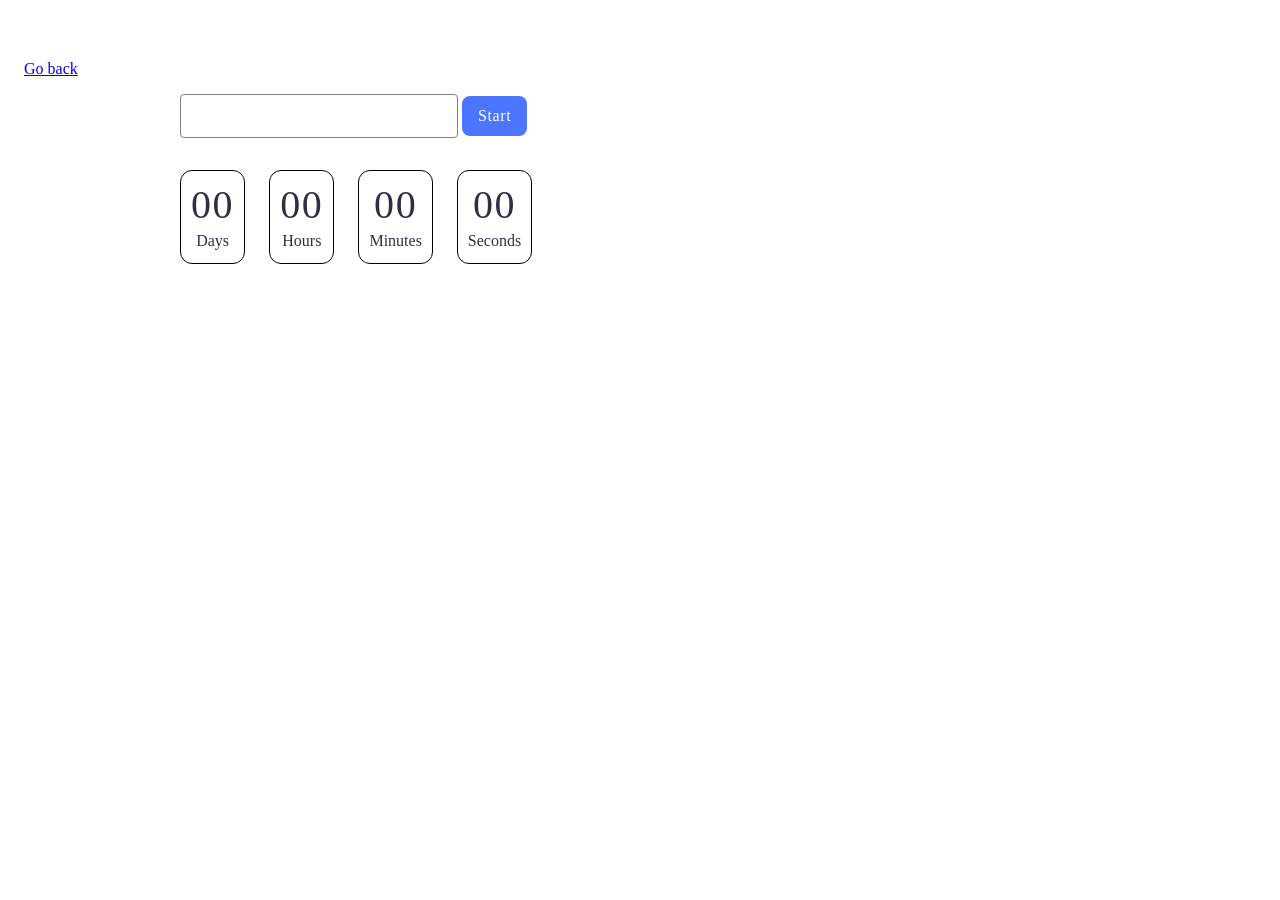
<file: src/1-timer.html>
<!DOCTYPE html>
<html lang="en">
  <head>
    <meta charset="UTF-8" />
    <meta name="viewport" content="width=device-width, initial-scale=1.0" />
    <title>Timer</title>
    <link rel="stylesheet" href="./css/1-timer.css" />
  </head>
  <body>
    <p><a href="./index.html">Go back</a></p>

    <input type="text" id="datetime-picker" />
    <button type="button" data-start>Start</button>

    <div class="timer">
      <div class="field">
        <span class="value" data-days>00</span>
        <span class="label">Days</span>
      </div>
      <div class="field">
        <span class="value" data-hours>00</span>
        <span class="label">Hours</span>
      </div>
      <div class="field">
        <span class="value" data-minutes>00</span>
        <span class="label">Minutes</span>
      </div>
      <div class="field">
        <span class="value" data-seconds>00</span>
        <span class="label">Seconds</span>
      </div>
    </div>

    <script type="module" src="./js/1-timer.js"></script>
  </body>
</html>
</file>
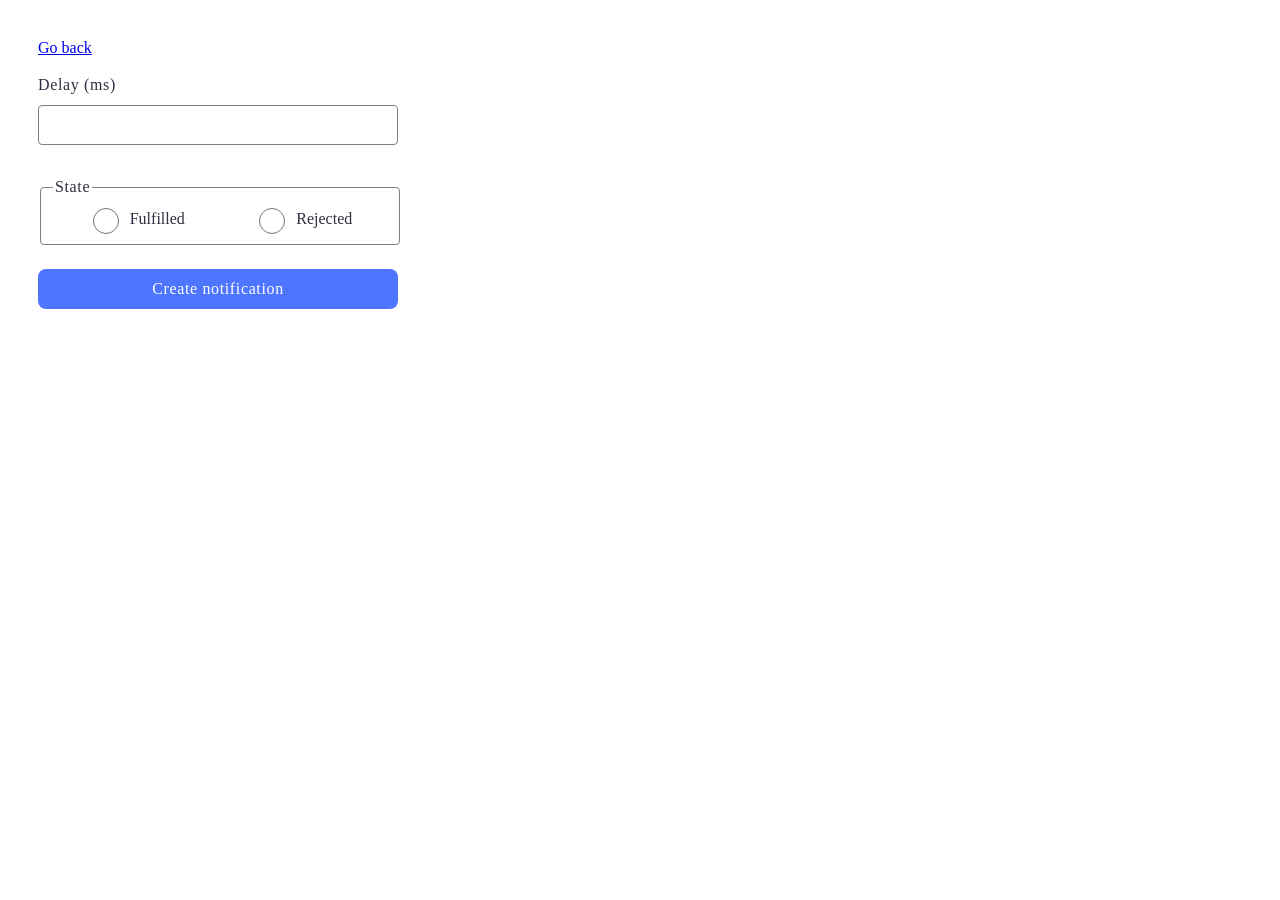
<file: src/2-snackbar.html>
<!DOCTYPE html>
<html lang="en">
  <head>
    <meta charset="UTF-8" />
    <meta name="viewport" content="width=device-width, initial-scale=1.0" />
    <title>Snackbar</title>
    <link rel="stylesheet" href="./css/2-snackbar.css" />
  </head>
  <body>
    <p><a href="./index.html">Go back</a></p>

    <form class="form">
      <label>
        Delay (ms)
        <input type="number" name="delay" required />
      </label>

      <fieldset>
        <legend>State</legend>
        <label>
          <input type="radio" name="state" value="fulfilled" required />
          Fulfilled
        </label>
        <label>
          <input type="radio" name="state" value="rejected" required />
          Rejected
        </label>
      </fieldset>

      <button type="submit">Create notification</button>
    </form>

    <script type="module" src="./js/2-snackbar.js"></script>
  </body>
</html>
</file>
<file: src/css/1-timer.css>
body {
  padding-top: 36px;
  padding-left: 16px;
}

#datetime-picker {
  margin-left: 156px;
  width: 272px;
  height: 40px;
  border-radius: 4px;
  border: 1px solid #808080;
  background: #fff;
  transition: border 250ms cubic-bezier(0.075, 0.82, 0.165, 1);
}

#datetime-picker:hover {
  border: 1px solid #000;
}

#datetime-picker:active {
  border: 1px solid #4e75ff;
}

#datetime-picker:disabled {
  background-color: #cfcfcf;
}

button[data-start] {
  padding: 8px 16px;
  border-radius: 8px;
  background: #4e75ff;
  border: none;
  cursor: pointer;

  color: #fff;
  font-family: Montserrat;
  font-size: 16px;
  font-style: normal;
  font-weight: 500;
  line-height: 1.5;
  letter-spacing: 0.04em;

  transition: background-color 250ms cubic-bezier(0.075, 0.82, 0.165, 1);
}

button[data-start]:hover {
  background-color: #6c8cff;
}

button[data-start]:disabled {
  background-color: #cfcfcf;
  color: #989898;
}

.timer {
  display: flex;
  gap: 24px;
  margin-top: 32px;
  margin-left: 156px;
}

.field {
  display: flex;
  flex-direction: column;
  border: 1px solid black;
  align-items: center;
  border-radius: 12px;
  padding: 10px;
}

.value {
  color: #2e2f42;
  font-family: Montserrat;
  font-size: 40px;
  font-style: normal;
  font-weight: 400;
  line-height: 48px;
  letter-spacing: 1.6px;
}

.label {
  color: #2e2f42;
  font-family: Montserrat;
  font-size: 16px;
  font-style: normal;
  font-weight: 400;
  line-height: 24px;
}
</file>
<file: src/css/2-snackbar.css>
* {
  box-sizing: border-box;
}
body {
  box-sizing: border-box;
  padding-top: 15px;
  padding-left: 30px;
}

form {
  max-width: 1440px;
  margin: 0 auto;
}

form label:first-child {
  display: flex;
  flex-direction: column;
  justify-content: center;
  gap: 8px;

  color: #2e2f42;
  font-family: Montserrat;
  font-size: 16px;
  line-height: 1.5;
  letter-spacing: 0.04em;
}

input[name='delay'] {
  width: 360px;
  height: 40px;
  border-radius: 4px;
  border: 1px solid #808080;
  transition: border 250ms cubic-bezier(0.075, 0.82, 0.165, 1);
}

input[name='delay']:hover {
  border: 1px solid #000;
}

fieldset {
  width: 360px;
  padding: 24px 48 8px;
  display: flex;
  align-items: center;
  justify-content: space-around;
  margin-top: 30px;
  margin-bottom: 24px;
  border-radius: 4px;
  border: 1px solid #808080;
  transition: border-color 250ms cubic-bezier(0.075, 0.82, 0.165, 1);
}

fieldset:hover {
  border-color: black;
}

fieldset input[name='state'] {
  width: 26px;
  height: 26px;
  accent-color: #4e75ff;
}

fieldset legend {
  color: #2e2f42;
  font-family: Montserrat;
  font-size: 16px;
  font-weight: 400;
  line-height: 1.5;
  letter-spacing: 0.04em;
}

fieldset label {
  color: #2e2f42;
  font-family: Montserrat;
  font-size: 16px;
  font-style: normal;
  font-weight: 400;
  line-height: 1.5;

  display: flex;
  align-items: center;
  gap: 8px;
}

button[type='submit'] {
  display: flex;
  width: 360px;
  padding: 8px 16px;
  justify-content: center;
  align-items: center;
  gap: 10px;

  color: #fff;
  font-family: Montserrat;
  font-size: 16px;
  font-weight: 500;
  line-height: 1.5; /* 150% */
  letter-spacing: 0.04em;

  border: none;
  border-radius: 8px;
  background: #4e75ff;
  cursor: pointer;
  transition: background 250ms cubic-bezier(0.075, 0.82, 0.165, 1);
}

button[type='submit']:hover {
  background: #6c8cff;
}
</file>
